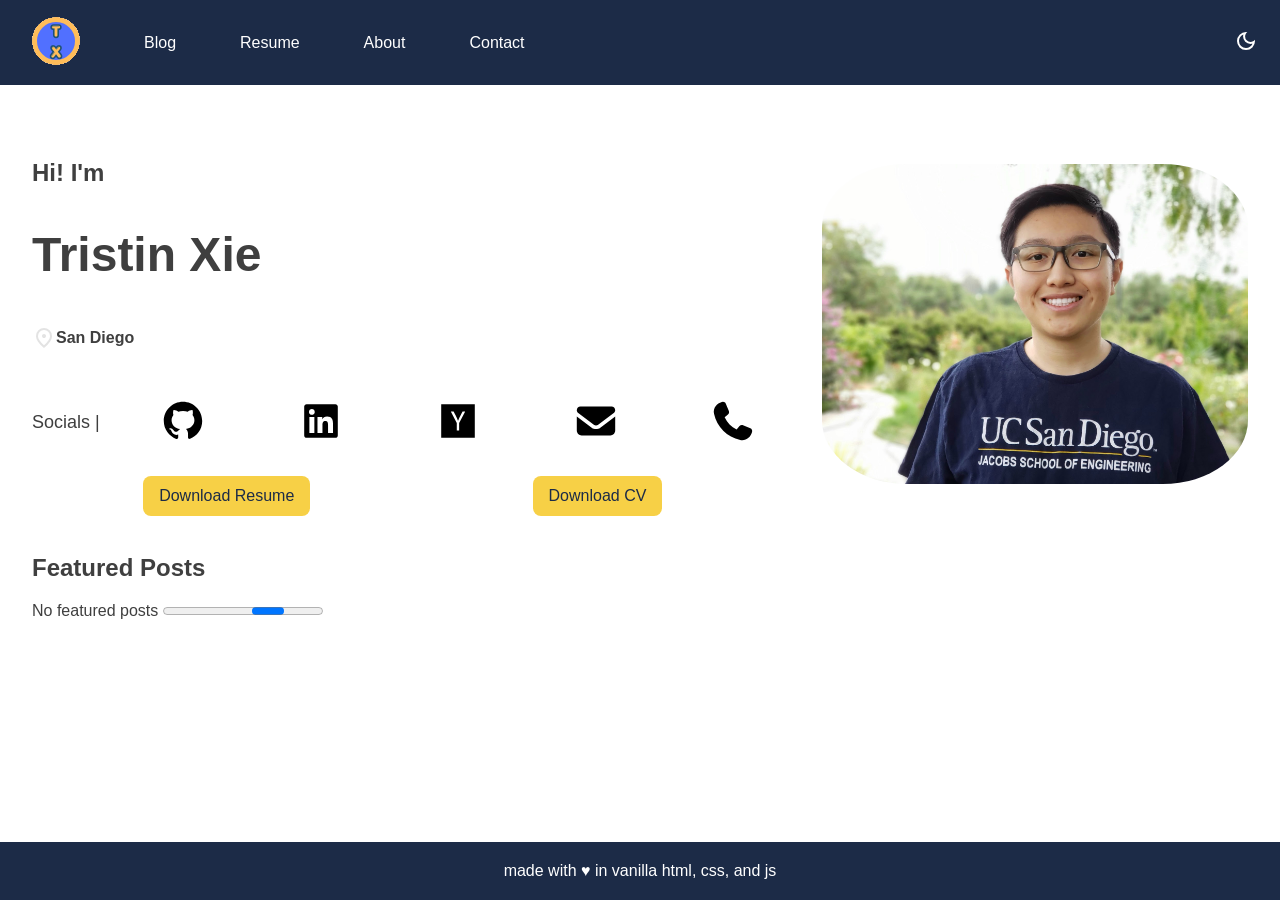
<file: index.html>
<!DOCTYPE html>
<html lang="en">

<head>
  <meta charset="UTF-8">
  <meta name="viewport" content="width=device-width, initial-scale=1.0">
  <title>Tristin Xie Home Page</title>
  <link rel="stylesheet" type="text/css" href="styles.css">
  <style>
    /* header,
    footer,
    article,
    section {
      border: 2px solid #3F3F3F;
    } */

    socials-container>ul {
      list-style-type: none;
      display: flex;
      justify-content: space-between;
      align-items: center;
      width: 85%;
    }

    socials-container {
      display: flex;
      align-items: center;
      justify-content: space-between;
      width: 100%;
    }
  </style>
  <script>
    class HelloWorld extends HTMLElement {
      connectedCallback() {
        console.log("Hello World!");
      }
    }

    customElements.define("hello-world", HelloWorld);
  </script>
  <link rel="icon" type="image/x-icon" href="/assets/favicon.ico">
</head>

<body>
  <header>
    <input type="checkbox" id="nav-toggle">
    <nav class="menu">
      <ul>
        <li><a class="main-logo" href="/"><img src=/assets/favicon.ico alt="Tristin Xie Logo"></a></li>
        <li><a href="/blog.html">Blog</a></li>
        <li><a href="/assets/TristinXieResume.pdf">Resume</a></li>
        <li><a href="/profile.html">About</a></li>
        <li><a href="/contact.html">Contact</a></li>
      </ul>
      <button>
        <svg xmlns="http://www.w3.org/2000/svg" height="48px" viewBox="0 -960 960 960" width="24px" fill="currentColor">
          <path
            d="M480-120q-150 0-255-105T120-480q0-150 105-255t255-105q14 0 27.5 1t26.5 3q-41 29-65.5 75.5T444-660q0 90 63 153t153 63q55 0 101-24.5t75-65.5q2 13 3 26.5t1 27.5q0 150-105 255T480-120Zm0-80q88 0 158-48.5T740-375q-20 5-40 8t-40 3q-123 0-209.5-86.5T364-660q0-20 3-40t8-40q-78 32-126.5 102T200-480q0 116 82 198t198 82Zm-10-270Z" />
        </svg>
      </button>
    </nav>
  </header>
  <br>
  <main>
    <noscript>
      <div>
        <strong>Your JavaScript is off! Some interactive features may require JavaScript to be on.</strong>
      </div>
    </noscript>
    <hello-world></hello-world>
    <article class="me-section">
      <section id="me-info">
        <h1 data-greeting>Hi! I'm</h1>
        <h2 id="my-name">Tristin Xie</h2>
        <p id="me-location">
          <svg xmlns="http://www.w3.org/2000/svg" height="32px" viewBox="0 -960 960 960" width="24px" fill="#e3e3e3">
            <path
              d="M536.5-503.5Q560-527 560-560t-23.5-56.5Q513-640 480-640t-56.5 23.5Q400-593 400-560t23.5 56.5Q447-480 480-480t56.5-23.5ZM480-186q122-112 181-203.5T720-552q0-109-69.5-178.5T480-800q-101 0-170.5 69.5T240-552q0 71 59 162.5T480-186Zm0 106Q319-217 239.5-334.5T160-552q0-150 96.5-239T480-880q127 0 223.5 89T800-552q0 100-79.5 217.5T480-80Zm0-480Z" />
          </svg>
          <b>
            San Diego
          </b>
        </p>
        <socials-container>
          <p>
            Socials &vert;
          </p>
          <ul>
            <li>
              <a href="https://github.com/tristinxie">
                <svg xmlns="http://www.w3.org/2000/svg" height="48px" viewBox="0 0 640 640">
                  <!--!Font Awesome Free 7.3.1 by @fontawesome - https://fontawesome.com License - https://fontawesome.com/license/free Copyright 2026 Fonticons, Inc.-->
                  <path
                    d="M280.5 426.5C214.5 418.5 168 371 168 309.5C168 284.5 177 257.5 192 239.5C185.5 223 186.5 188 194 173.5C214 171 241 181.5 257 196C276 190 296 187 320.5 187C345 187 365 190 383 195.5C398.5 181.5 426 171 446 173.5C453 187 454 222 447.5 239C463.5 258 472 283.5 472 309.5C472 371 425.5 417.5 358.5 426C375.5 437 387 461 387 488.5L387 540.5C387 555.5 399.5 564 414.5 558C505 523.5 576 433 576 321C576 179.5 461 64 319.5 64C178 64 64 179.5 64 321C64 432 134.5 524 229.5 558.5C243 563.5 256 554.5 256 541L256 501C249 504 240 506 232 506C199 506 179.5 488 165.5 454.5C160 441 154 433 142.5 431.5C136.5 431 134.5 428.5 134.5 425.5C134.5 419.5 144.5 415 154.5 415C169 415 181.5 424 194.5 442.5C204.5 457 215 463.5 227.5 463.5C240 463.5 248 459 259.5 447.5C268 439 274.5 431.5 280.5 426.5z" />
                </svg>
              </a>
            </li>
            <li>
              <a href="https://www.linkedin.com/in/tristinxie/">
                <svg xmlns="http://www.w3.org/2000/svg" height="48px" viewBox="0 0 640 640">
                  <!--!Font Awesome Free 7.3.1 by @fontawesome - https://fontawesome.com License - https://fontawesome.com/license/free Copyright 2026 Fonticons, Inc.-->
                  <path
                    d="M512 96L127.9 96C110.3 96 96 110.5 96 128.3L96 511.7C96 529.5 110.3 544 127.9 544L512 544C529.6 544 544 529.5 544 511.7L544 128.3C544 110.5 529.6 96 512 96zM231.4 480L165 480L165 266.2L231.5 266.2L231.5 480L231.4 480zM198.2 160C219.5 160 236.7 177.2 236.7 198.5C236.7 219.8 219.5 237 198.2 237C176.9 237 159.7 219.8 159.7 198.5C159.7 177.2 176.9 160 198.2 160zM480.3 480L413.9 480L413.9 376C413.9 351.2 413.4 319.3 379.4 319.3C344.8 319.3 339.5 346.3 339.5 374.2L339.5 480L273.1 480L273.1 266.2L336.8 266.2L336.8 295.4L337.7 295.4C346.6 278.6 368.3 260.9 400.6 260.9C467.8 260.9 480.3 305.2 480.3 362.8L480.3 480z" />
                </svg>
              </a>
            </li>
            <li>
              <a href="https://news.ycombinator.com/user?id=hachet">
                <svg xmlns="http://www.w3.org/2000/svg" height="48px" viewBox="0 0 640 640">
                  <!--!Font Awesome Free 7.3.1 by @fontawesome - https://fontawesome.com License - https://fontawesome.com/license/free Copyright 2026 Fonticons, Inc.-->
                  <path
                    d="M96 96L96 544L544 544L544 96L96 96zM117.2 293.2L117 293.2C117.1 293.1 117.2 292.9 117.3 292.8C117.3 292.9 117.3 293.1 117.2 293.2zM335.2 347.1L335.2 448L303.8 448L303.8 345.3L224 192L261.3 192C313.8 290.3 310.5 293.2 320.6 317.6C332.9 290.6 326.4 293.2 381.2 192L416 192L335.2 347.1z" />
                </svg>
              </a>
            </li>
            <li>
              <a href="mailto:tristinxie@gmail.com">
                <svg xmlns="http://www.w3.org/2000/svg" height="48px" viewBox="0 0 640 640">
                  <!--!Font Awesome Free 7.3.1 by @fontawesome - https://fontawesome.com License - https://fontawesome.com/license/free Copyright 2026 Fonticons, Inc.-->
                  <path
                    d="M112 128C85.5 128 64 149.5 64 176C64 191.1 71.1 205.3 83.2 214.4L291.2 370.4C308.3 383.2 331.7 383.2 348.8 370.4L556.8 214.4C568.9 205.3 576 191.1 576 176C576 149.5 554.5 128 528 128L112 128zM64 260L64 448C64 483.3 92.7 512 128 512L512 512C547.3 512 576 483.3 576 448L576 260L377.6 408.8C343.5 434.4 296.5 434.4 262.4 408.8L64 260z" />
                </svg>
              </a>
            </li>
            <li>
              <a href="tel:+1-626-268-3247">
                <svg xmlns="http://www.w3.org/2000/svg" height="48px" viewBox="0 0 640 640">
                  <!--!Font Awesome Free 7.3.1 by @fontawesome - https://fontawesome.com License - https://fontawesome.com/license/free Copyright 2026 Fonticons, Inc.-->
                  <path
                    d="M224.2 89C216.3 70.1 195.7 60.1 176.1 65.4L170.6 66.9C106 84.5 50.8 147.1 66.9 223.3C104 398.3 241.7 536 416.7 573.1C493 589.3 555.5 534 573.1 469.4L574.6 463.9C580 444.2 569.9 423.6 551.1 415.8L453.8 375.3C437.3 368.4 418.2 373.2 406.8 387.1L368.2 434.3C297.9 399.4 241.3 341 208.8 269.3L253 233.3C266.9 222 271.6 202.9 264.8 186.3L224.2 89z" />
                </svg>
              </a>
            </li>
          </ul>
        </socials-container>
        <section id="me-links">
          <a href="/assets/TristinXieResume.pdf">Download Resume</a>
          <a href="/assets/TristinXieCV.pdf">Download CV</a>
        </section>
      </section>
      <picture id="me-picture">
        <source srcset="/assets/me_wide.jpg" media="(width >= 45rem)">
        <img width="320" height="320" src="/assets/me.jpg" alt="Tristin Xie picture">
      </picture>
    </article>
    <br>
    <section>
      <h2>Featured Posts</h2>
      <featured-posts aria-busy="true" aria-describedby="progress-bar">
        No featured posts
      </featured-posts>

      <progress id="progress-bar" aria-label="Content loading…"></progress>
    </section>
  </main>
  <br>
  <footer>
    made with &hearts; in vanilla html, css, and js
  </footer>
</body>

</html>
</file>
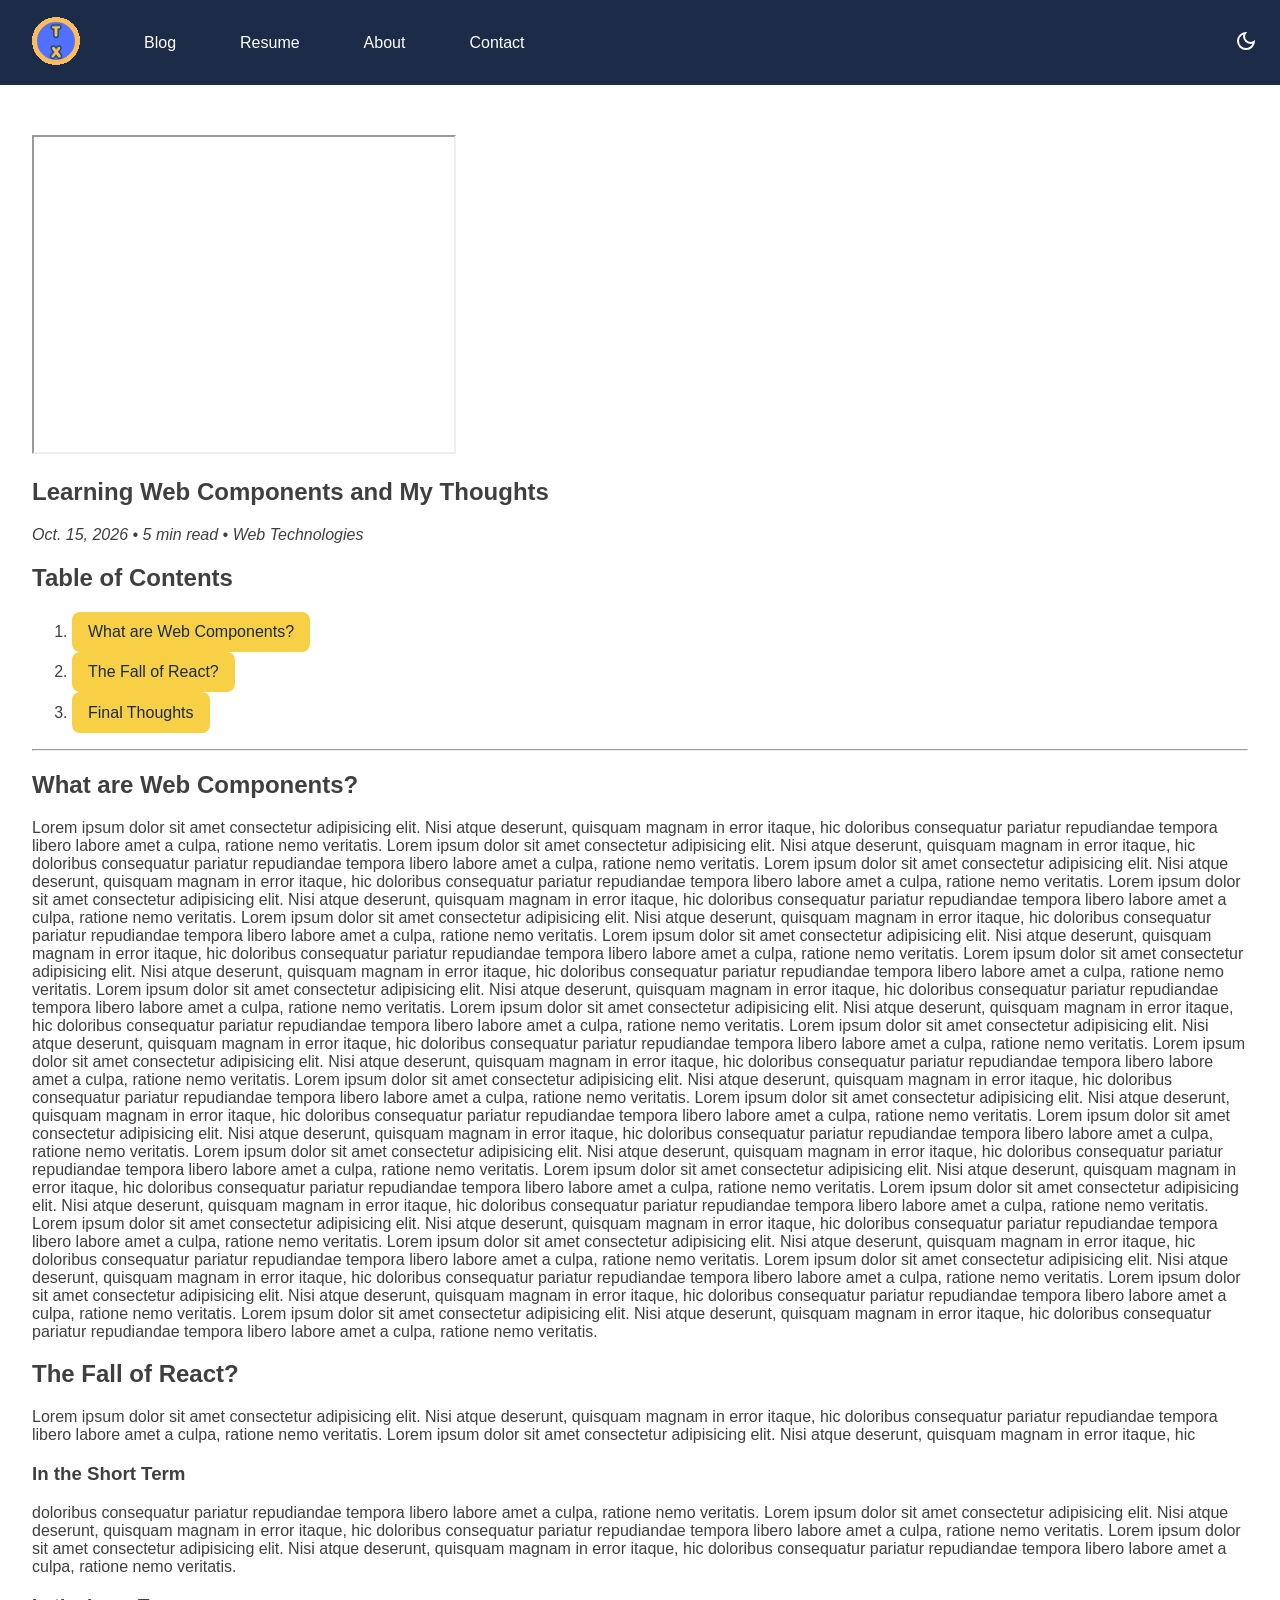
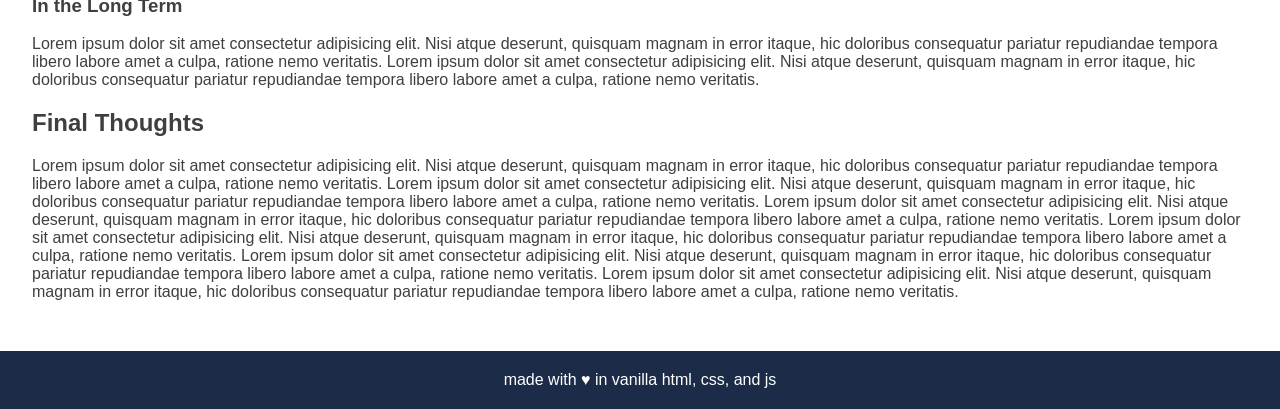
<file: blog-post-1.html>
<!DOCTYPE html>
<html lang="zxx">

<head>
  <meta charset="UTF-8">
  <meta name="viewport" content="width=device-width, initial-scale=1.0">
  <title>Tristin Xie Home Page</title>
  <!-- <style>
    header,
    footer,
    section {
      border: 2px solid #3F3F3F;
    }
  </style> -->
  <link rel="icon" type="image/x-icon" href="/assets/favicon.ico">
  <link rel="stylesheet" type="text/css" href="styles.css">
</head>

<body>
  <header>
    <input type="checkbox" id="nav-toggle">
    <nav class="menu">
      <ul>
        <li><a class="main-logo" href="/"><img src=/assets/favicon.ico alt="Tristin Xie Logo"></a></li>
        <li><a href="/blog.html">Blog</a></li>
        <li><a href="/assets/TristinXieResume.pdf">Resume</a></li>
        <li><a href="/profile.html">About</a></li>
        <li><a href="/contact.html">Contact</a></li>
      </ul>
      <button>
        <svg xmlns="http://www.w3.org/2000/svg" height="48px" viewBox="0 -960 960 960" width="24px" fill="currentColor">
          <path
            d="M480-120q-150 0-255-105T120-480q0-150 105-255t255-105q14 0 27.5 1t26.5 3q-41 29-65.5 75.5T444-660q0 90 63 153t153 63q55 0 101-24.5t75-65.5q2 13 3 26.5t1 27.5q0 150-105 255T480-120Zm0-80q88 0 158-48.5T740-375q-20 5-40 8t-40 3q-123 0-209.5-86.5T364-660q0-20 3-40t8-40q-78 32-126.5 102T200-480q0 116 82 198t198 82Zm-10-270Z" />
        </svg>
      </button>
    </nav>
  </header>
  <br>
  <main>
    <article>
      <iframe width="420" height="315" src="https://www.youtube.com/embed/2I7uX8m0Ta0">
      </iframe>
      <h1>Learning Web Components and My Thoughts</h1>
      <post-details>
        <i>Oct. 15, 2026 • 5 min read • Web Technologies</i>
      </post-details>
      <h2>Table of Contents</h2>
      <ol>
        <li><a href="#what-are-web-components"> What are Web Components?</a></li>
        <li><a href="#the-fall-of-react">The Fall of React?</a></li>
        <li><a href="#final-thoughts">Final Thoughts</a></li>
      </ol>
      <hr>
      <h2 id="what-are-web-components">What are Web Components?</h2>
      Lorem ipsum dolor sit amet consectetur adipisicing elit. Nisi atque deserunt, quisquam magnam in error itaque, hic
      doloribus consequatur pariatur repudiandae tempora libero labore amet a culpa, ratione nemo veritatis.
      Lorem ipsum dolor sit amet consectetur adipisicing elit. Nisi atque deserunt, quisquam magnam in error itaque, hic
      doloribus consequatur pariatur repudiandae tempora libero labore amet a culpa, ratione nemo veritatis.
      Lorem ipsum dolor sit amet consectetur adipisicing elit. Nisi atque deserunt, quisquam magnam in error itaque, hic
      doloribus consequatur pariatur repudiandae tempora libero labore amet a culpa, ratione nemo veritatis.
      Lorem ipsum dolor sit amet consectetur adipisicing elit. Nisi atque deserunt, quisquam magnam in error itaque, hic
      doloribus consequatur pariatur repudiandae tempora libero labore amet a culpa, ratione nemo veritatis.
      Lorem ipsum dolor sit amet consectetur adipisicing elit. Nisi atque deserunt, quisquam magnam in error itaque, hic
      doloribus consequatur pariatur repudiandae tempora libero labore amet a culpa, ratione nemo veritatis.
      Lorem ipsum dolor sit amet consectetur adipisicing elit. Nisi atque deserunt, quisquam magnam in error itaque, hic
      doloribus consequatur pariatur repudiandae tempora libero labore amet a culpa, ratione nemo veritatis.
      Lorem ipsum dolor sit amet consectetur adipisicing elit. Nisi atque deserunt, quisquam magnam in error itaque, hic
      doloribus consequatur pariatur repudiandae tempora libero labore amet a culpa, ratione nemo veritatis.
      Lorem ipsum dolor sit amet consectetur adipisicing elit. Nisi atque deserunt, quisquam magnam in error itaque, hic
      doloribus consequatur pariatur repudiandae tempora libero labore amet a culpa, ratione nemo veritatis.
      Lorem ipsum dolor sit amet consectetur adipisicing elit. Nisi atque deserunt, quisquam magnam in error itaque, hic
      doloribus consequatur pariatur repudiandae tempora libero labore amet a culpa, ratione nemo veritatis.
      Lorem ipsum dolor sit amet consectetur adipisicing elit. Nisi atque deserunt, quisquam magnam in error itaque, hic
      doloribus consequatur pariatur repudiandae tempora libero labore amet a culpa, ratione nemo veritatis.
      Lorem ipsum dolor sit amet consectetur adipisicing elit. Nisi atque deserunt, quisquam magnam in error itaque, hic
      doloribus consequatur pariatur repudiandae tempora libero labore amet a culpa, ratione nemo veritatis.
      Lorem ipsum dolor sit amet consectetur adipisicing elit. Nisi atque deserunt, quisquam magnam in error itaque, hic
      doloribus consequatur pariatur repudiandae tempora libero labore amet a culpa, ratione nemo veritatis.
      Lorem ipsum dolor sit amet consectetur adipisicing elit. Nisi atque deserunt, quisquam magnam in error itaque, hic
      doloribus consequatur pariatur repudiandae tempora libero labore amet a culpa, ratione nemo veritatis.
      Lorem ipsum dolor sit amet consectetur adipisicing elit. Nisi atque deserunt, quisquam magnam in error itaque, hic
      doloribus consequatur pariatur repudiandae tempora libero labore amet a culpa, ratione nemo veritatis.
      Lorem ipsum dolor sit amet consectetur adipisicing elit. Nisi atque deserunt, quisquam magnam in error itaque, hic
      doloribus consequatur pariatur repudiandae tempora libero labore amet a culpa, ratione nemo veritatis.
      Lorem ipsum dolor sit amet consectetur adipisicing elit. Nisi atque deserunt, quisquam magnam in error itaque, hic
      doloribus consequatur pariatur repudiandae tempora libero labore amet a culpa, ratione nemo veritatis.
      Lorem ipsum dolor sit amet consectetur adipisicing elit. Nisi atque deserunt, quisquam magnam in error itaque, hic
      doloribus consequatur pariatur repudiandae tempora libero labore amet a culpa, ratione nemo veritatis.
      Lorem ipsum dolor sit amet consectetur adipisicing elit. Nisi atque deserunt, quisquam magnam in error itaque, hic
      doloribus consequatur pariatur repudiandae tempora libero labore amet a culpa, ratione nemo veritatis.
      Lorem ipsum dolor sit amet consectetur adipisicing elit. Nisi atque deserunt, quisquam magnam in error itaque, hic
      doloribus consequatur pariatur repudiandae tempora libero labore amet a culpa, ratione nemo veritatis.
      Lorem ipsum dolor sit amet consectetur adipisicing elit. Nisi atque deserunt, quisquam magnam in error itaque, hic
      doloribus consequatur pariatur repudiandae tempora libero labore amet a culpa, ratione nemo veritatis.
      Lorem ipsum dolor sit amet consectetur adipisicing elit. Nisi atque deserunt, quisquam magnam in error itaque, hic
      doloribus consequatur pariatur repudiandae tempora libero labore amet a culpa, ratione nemo veritatis.
      Lorem ipsum dolor sit amet consectetur adipisicing elit. Nisi atque deserunt, quisquam magnam in error itaque, hic
      doloribus consequatur pariatur repudiandae tempora libero labore amet a culpa, ratione nemo veritatis.
      <h2 id="the-fall-of-react">The Fall of React?</h2>
      Lorem ipsum dolor sit amet consectetur adipisicing elit. Nisi atque deserunt, quisquam magnam in error itaque, hic
      doloribus consequatur pariatur repudiandae tempora libero labore amet a culpa, ratione nemo veritatis.
      Lorem ipsum dolor sit amet consectetur adipisicing elit. Nisi atque deserunt, quisquam magnam in error itaque, hic
      <h3>In the Short Term</h3>
      doloribus consequatur pariatur repudiandae tempora libero labore amet a culpa, ratione nemo veritatis.
      Lorem ipsum dolor sit amet consectetur adipisicing elit. Nisi atque deserunt, quisquam magnam in error itaque, hic
      doloribus consequatur pariatur repudiandae tempora libero labore amet a culpa, ratione nemo veritatis.
      Lorem ipsum dolor sit amet consectetur adipisicing elit. Nisi atque deserunt, quisquam magnam in error itaque, hic
      doloribus consequatur pariatur repudiandae tempora libero labore amet a culpa, ratione nemo veritatis.
      <h3>In the Long Term</h3>
      Lorem ipsum dolor sit amet consectetur adipisicing elit. Nisi atque deserunt, quisquam magnam in error itaque, hic
      doloribus consequatur pariatur repudiandae tempora libero labore amet a culpa, ratione nemo veritatis.
      Lorem ipsum dolor sit amet consectetur adipisicing elit. Nisi atque deserunt, quisquam magnam in error itaque, hic
      doloribus consequatur pariatur repudiandae tempora libero labore amet a culpa, ratione nemo veritatis.
      <h2 id="final-thoughts">Final Thoughts</h2>
      Lorem ipsum dolor sit amet consectetur adipisicing elit. Nisi atque deserunt, quisquam magnam in error itaque, hic
      doloribus consequatur pariatur repudiandae tempora libero labore amet a culpa, ratione nemo veritatis.
      Lorem ipsum dolor sit amet consectetur adipisicing elit. Nisi atque deserunt, quisquam magnam in error itaque, hic
      doloribus consequatur pariatur repudiandae tempora libero labore amet a culpa, ratione nemo veritatis.
      Lorem ipsum dolor sit amet consectetur adipisicing elit. Nisi atque deserunt, quisquam magnam in error itaque, hic
      doloribus consequatur pariatur repudiandae tempora libero labore amet a culpa, ratione nemo veritatis.
      Lorem ipsum dolor sit amet consectetur adipisicing elit. Nisi atque deserunt, quisquam magnam in error itaque, hic
      doloribus consequatur pariatur repudiandae tempora libero labore amet a culpa, ratione nemo veritatis.
      Lorem ipsum dolor sit amet consectetur adipisicing elit. Nisi atque deserunt, quisquam magnam in error itaque, hic
      doloribus consequatur pariatur repudiandae tempora libero labore amet a culpa, ratione nemo veritatis.
      Lorem ipsum dolor sit amet consectetur adipisicing elit. Nisi atque deserunt, quisquam magnam in error itaque, hic
      doloribus consequatur pariatur repudiandae tempora libero labore amet a culpa, ratione nemo veritatis.
    </article>
  </main>
  <br>
  <footer>
    made with &hearts; in vanilla html, css, and js
  </footer>
</body>

</html>
</file>
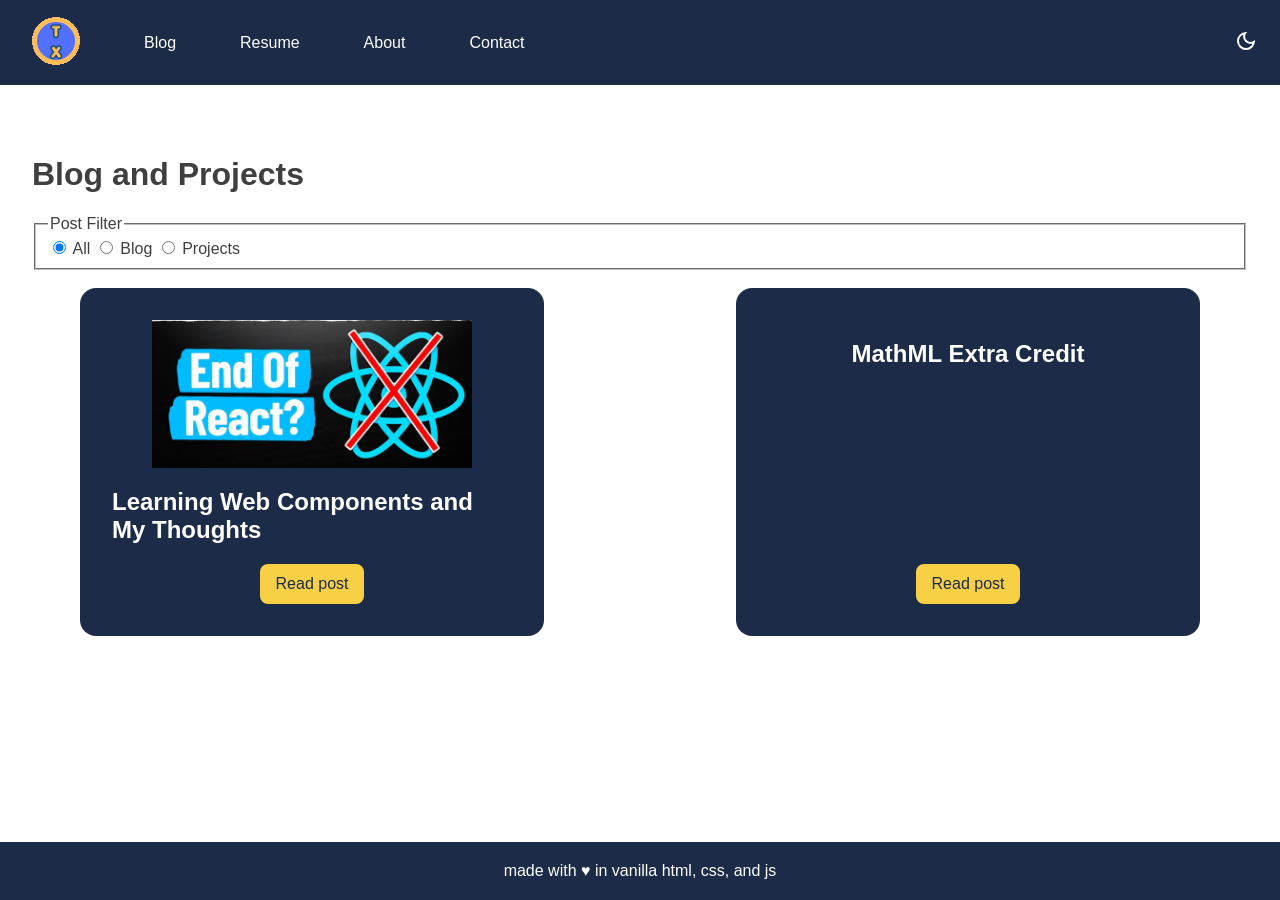
<file: blog.html>
<!DOCTYPE html>
<html lang="en">

<head>
  <meta charset="UTF-8">
  <meta name="viewport" content="width=device-width, initial-scale=1.0">
  <title>Contact Tristin</title>
  <!-- <style>
    header,
    footer,
    section, 
    article {
      border: 2px solid #3F3F3F;
    }
  </style> -->
  <link rel="icon" type="image/x-icon" href="/assets/favicon.ico">
  <link rel="stylesheet" type="text/css" href="styles.css">
</head>

<body>
  <header>
    <input type="checkbox" id="nav-toggle">
    <nav class="menu">
      <ul>
        <li><a class="main-logo" href="/"><img src="/assets/favicon.ico" alt="Tristin Xie Logo"></a></li>
        <li><a href="/blog.html">Blog</a></li>
        <li><a href="/assets/TristinXieResume.pdf">Resume</a></li>
        <li><a href="/profile.html">About</a></li>
        <li><a href="/contact.html">Contact</a></li>
      </ul>
      <button>
        <svg xmlns="http://www.w3.org/2000/svg" height="48px" viewBox="0 -960 960 960" width="24px" fill="currentColor">
          <path
            d="M480-120q-150 0-255-105T120-480q0-150 105-255t255-105q14 0 27.5 1t26.5 3q-41 29-65.5 75.5T444-660q0 90 63 153t153 63q55 0 101-24.5t75-65.5q2 13 3 26.5t1 27.5q0 150-105 255T480-120Zm0-80q88 0 158-48.5T740-375q-20 5-40 8t-40 3q-123 0-209.5-86.5T364-660q0-20 3-40t8-40q-78 32-126.5 102T200-480q0 116 82 198t198 82Zm-10-270Z" />
        </svg>
      </button>
    </nav>
  </header>
  <br>
  <main>
    <h1>Blog and Projects</h1>
    <fieldset>
      <legend>Post Filter</legend>
      <label>
        <input type="radio" name="post-filter" id="post-filter-all" checked>
        <span>All</span>
      </label>
      <label>
        <input type="radio" name="post-filter" id="post-filter-blog">
        <span>Blog</span>
      </label>
      <label>
        <input type="radio" name="post-filter" id="post-filter-projects">
        <span>Projects</span>
      </label>
    </fieldset>
    <br>
    <section id="post-section">
      <article class="post">
        <img width=320 src="/assets/blog-post-1-hero.png" alt="Hero image for blog post 1 - The End of React? with the React.js logo">
        <h2>Learning Web Components and My Thoughts</h2>
        <a href="/blog-post-1.html">Read post</a>
      </article>
      <br>
      <article class="post">
        <h2>MathML Extra Credit</h2>
        <a href="/extra-credit.html">Read post</a>
      </article>
    </section>
  </main>
  <br>
  <footer>
    made with &hearts; in vanilla html, css, and js
  </footer>
</body>

</html>
</file>
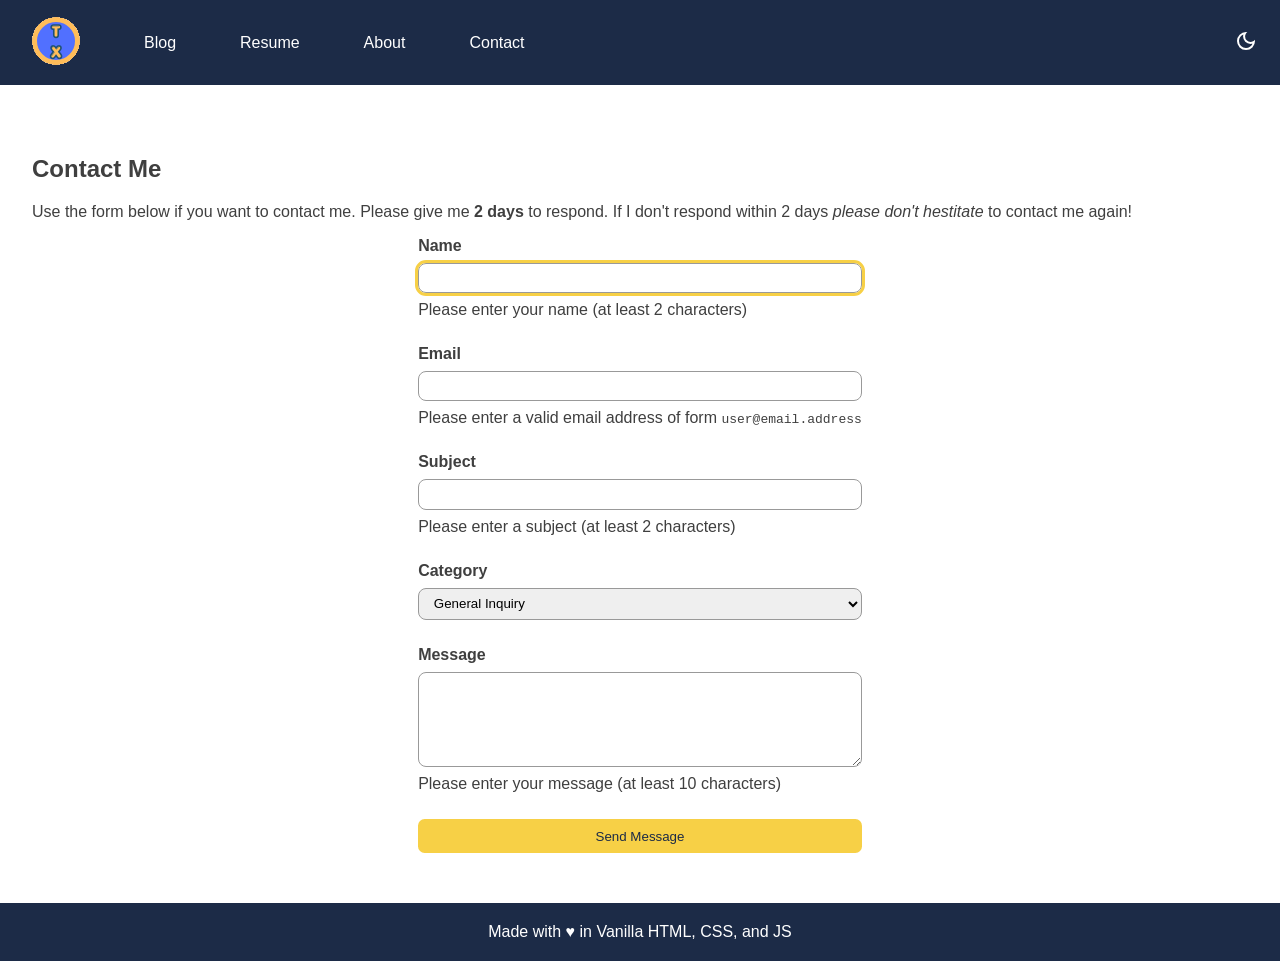
<file: contact.html>
<!DOCTYPE html>
<html lang="en">

<head>
  <meta charset="UTF-8">
  <meta name="viewport" content="width=device-width, initial-scale=1.0">
  <title>Contact Tristin</title>
  <!-- <style>
    header,
    footer,
    section {
      border: 2px solid #3F3F3F;
    }
  </style> -->
  <link rel="icon" type="image/x-icon" href="/assets/favicon.ico">
  <link rel="stylesheet" type="text/css" href="styles.css">
</head>

<body>
  <header>
    <input type="checkbox" id="nav-toggle">
    <nav class="menu">
      <ul>
        <li><a class="main-logo" href="/"><img src=/assets/favicon.ico alt="Tristin Xie Logo"></a></li>
        <li><a href="/blog.html">Blog</a></li>
        <li><a href="/assets/TristinXieResume.pdf">Resume</a></li>
        <li><a href="/profile.html">About</a></li>
        <li><a href="/contact.html">Contact</a></li>
      </ul>
      <button>
        <svg xmlns="http://www.w3.org/2000/svg" height="48px" viewBox="0 -960 960 960" width="24px" fill="currentColor">
          <path
            d="M480-120q-150 0-255-105T120-480q0-150 105-255t255-105q14 0 27.5 1t26.5 3q-41 29-65.5 75.5T444-660q0 90 63 153t153 63q55 0 101-24.5t75-65.5q2 13 3 26.5t1 27.5q0 150-105 255T480-120Zm0-80q88 0 158-48.5T740-375q-20 5-40 8t-40 3q-123 0-209.5-86.5T364-660q0-20 3-40t8-40q-78 32-126.5 102T200-480q0 116 82 198t198 82Zm-10-270Z" />
        </svg>
      </button>
    </nav>
  </header>
  <br>
  <main>
    <article>
      <h1>Contact Me</h1>
      <p>Use the form below if you want to contact me. Please give me <strong>2 days</strong> to respond. If I don't respond within 2 days <em>please don't hestitate</em> to contact me again!</p>
      <section id="form-section">
        <form id="contact-form" action="#" method="post">
          <form-field>
            <label for="name">Name</label>
            <input type="text" id="name" name="name" autofocus required minlength="2">
            <field-error>Please enter your name (at least 2 characters)</field-error>
            <br>
          </form-field>

          <form-field>
            <label for="email">Email</label>
            <input type="email" id="email" name="email" required>
            <field-error>Please enter a valid email address of form <code>user@email.address</code></field-error>
            <br>
          </form-field>

          <form-field>
            <label for="subject">Subject</label>
            <input type="text" id="subject" name="subject" required minlength="2">
            <field-error>Please enter a subject (at least 2 characters)</field-error>
            <br>
          </form-field>

          <form-field>
            <label for="category">Category</label>
            <select id="category" name="category" required>
              <option value="" disabled>Select a category...</option>
              <hr>
              <option value="general">General Inquiry</option>
              <option value="recruitment">Recruitment</option>
              <option value="feedback">Feedback</option>
              <option value="bug">Bug Report</option>
              <option value="other">Other</option>
            </select>
            <br>
          </form-field>

          <form-field>
            <label for="message">Message</label>
            <textarea id="message" name="message" required minlength="10"></textarea>
            <field-error>Please enter your message (at least 10 characters)</field-error>
            <br>
          </form-field>

          <button
              type="button"
              commandfor="confirm-dialog"
              command="show-modal">
              Send Message
          </button>
        </form>
      </section>
    </article>
  </main>
  <br>
  <footer>
    Made with &hearts; in Vanilla HTML, CSS, and JS
  </footer>
  <!-- Confirm form submit dialog -->
  <dialog id="confirm-dialog">
    <h2>Confirm Submission</h2>

    <p>Are you ready to submit?</p>

    <button type="submit" form="contact-form">
        Submit
    </button>
    <button
        type="button"
        commandfor="confirm-dialog"
        command="close">
        Cancel
    </button>
  </dialog>
</body>

</html>
</file>
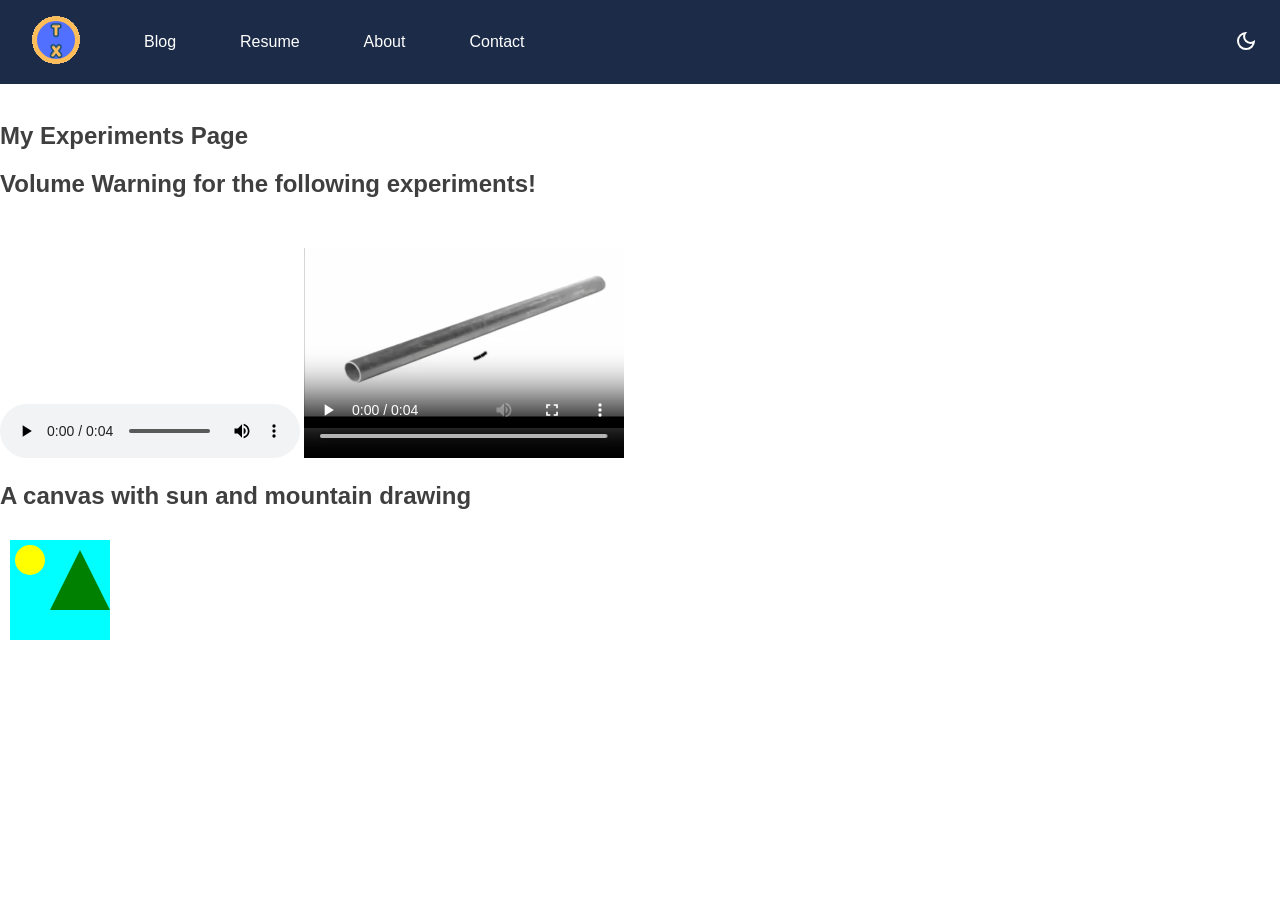
<file: experiments.html>
<!DOCTYPE html>
<html lang="en">

<head>
  <meta charset="UTF-8">
  <meta name="viewport" content="width=device-width, initial-scale=1.0">
  <title>Tristin Xie Experiments</title>
  <!-- <style>
    header,
    footer,
    section {
      border: 2px solid #3F3F3F;
    }
  </style> -->
  <link rel="icon" type="image/x-icon" href="/assets/favicon.ico">
  <link rel="stylesheet" type="text/css" href="styles.css">
  <script>
    document.addEventListener('DOMContentLoaded', () => {
      const ctx = document.querySelector("canvas").getContext("2d");
      ctx.fillStyle = "cyan";
      ctx.fillRect(10, 10, 100, 100);
      ctx.fillStyle = "yellow";
      ctx.beginPath();
      ctx.arc(30, 30, 15, 0, Math.PI * 2);
      ctx.fill();
      ctx.fillStyle = "green";
      ctx.beginPath();
      ctx.moveTo(80, 20); ctx.lineTo(50, 80); ctx.lineTo(110, 80);
      ctx.closePath();
      ctx.fill();
    });
  </script>
</head>

<body>
  <header>
    <input type="checkbox" id="nav-toggle">
    <nav class="menu">
      <ul>
        <li><a class="main-logo" href="/"><img src=/assets/favicon.ico alt="Tristin Xie Logo"></a></li>
        <li><a href="/blog.html">Blog</a></li>
        <li><a href="/assets/TristinXieResume.pdf">Resume</a></li>
        <li><a href="/profile.html">About</a></li>
        <li><a href="/contact.html">Contact</a></li>
      </ul>
      <button>
        <svg xmlns="http://www.w3.org/2000/svg" height="24px" viewBox="0 -960 960 960" width="24px" fill="currentColor">
          <path
            d="M480-120q-150 0-255-105T120-480q0-150 105-255t255-105q14 0 27.5 1t26.5 3q-41 29-65.5 75.5T444-660q0 90 63 153t153 63q55 0 101-24.5t75-65.5q2 13 3 26.5t1 27.5q0 150-105 255T480-120Zm0-80q88 0 158-48.5T740-375q-20 5-40 8t-40 3q-123 0-209.5-86.5T364-660q0-20 3-40t8-40q-78 32-126.5 102T200-480q0 116 82 198t198 82Zm-10-270Z" />
        </svg>
      </button>
    </nav>
  </header>
  <br>
  <article>
    <h1>My Experiments Page</h1>
    <h2>Volume Warning for the following experiments!</h2>
    <audio controls>
      <source src="/assets/metal_pipe.mp3" type="audio/mpeg">
      Your browser does not support the audio tag.
    </audio>
    <video width="320" height="240" controls>
      <source src="/assets/metal_pipe.mp4" type="video/mp4">
      Your browser does not support the video tag.
    </video>
    <h2>A canvas with sun and mountain drawing</h2>
    <canvas width="120" height="120">
      Yellow circle with green triangle in a cyan backdrop. Simple representation of sun and mountain.
    </canvas>
  </article>

  <template id="post-template">
    <article>
      <h2>Post Title</h2>
      <p>This template can be used for when I start filling out my blog</p>
    </article>
  </template>
</body>

</html>
</file>
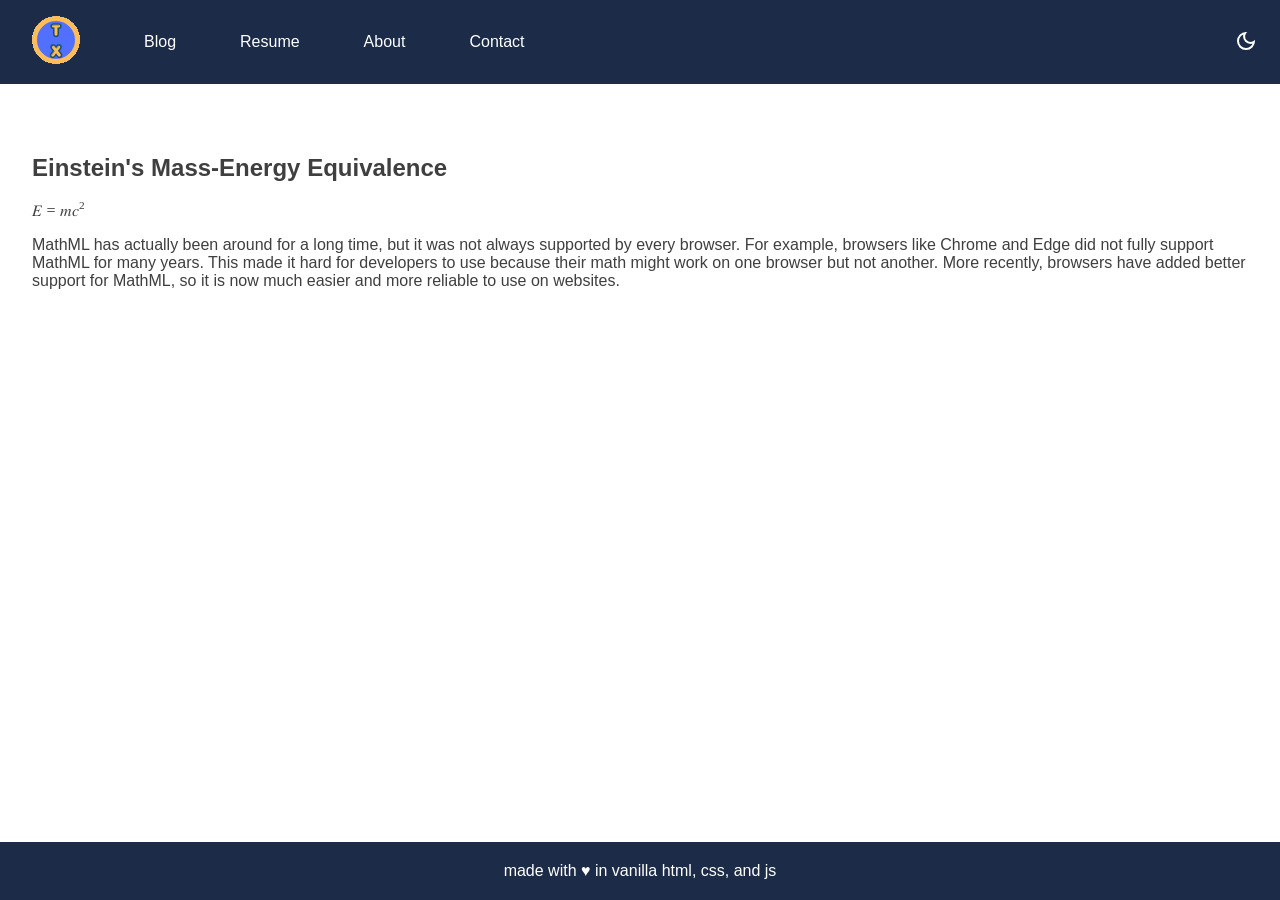
<file: extra-credit.html>
<!DOCTYPE html>
<html lang="en">

<head>
  <meta charset="UTF-8">
  <meta name="viewport" content="width=device-width, initial-scale=1.0">
  <title>Extra Credit MathML</title>
  <!-- <style>
    header,
    footer,
    article,
    section {
      border: 2px solid #3F3F3F;
    }
  </style> -->
  <link rel="stylesheet" type="text/css" href="styles.css">
</head>

<body>
  <header>
    <input type="checkbox" id="nav-toggle">
    <nav class="menu">
      <ul>
        <li><a class="main-logo" href="/"><img src=/assets/favicon.ico alt="Tristin Xie Logo"></a></li>
        <li><a href="/blog.html">Blog</a></li>
        <li><a href="/assets/TristinXieResume.pdf">Resume</a></li>
        <li><a href="/profile.html">About</a></li>
        <li><a href="/contact.html">Contact</a></li>
      </ul>
      <button>
        <svg xmlns="http://www.w3.org/2000/svg" height="24px" viewBox="0 -960 960 960" width="24px" fill="currentColor">
          <path
            d="M480-120q-150 0-255-105T120-480q0-150 105-255t255-105q14 0 27.5 1t26.5 3q-41 29-65.5 75.5T444-660q0 90 63 153t153 63q55 0 101-24.5t75-65.5q2 13 3 26.5t1 27.5q0 150-105 255T480-120Zm0-80q88 0 158-48.5T740-375q-20 5-40 8t-40 3q-123 0-209.5-86.5T364-660q0-20 3-40t8-40q-78 32-126.5 102T200-480q0 116 82 198t198 82Zm-10-270Z" />
        </svg>
      </button>
    </nav>
  </header>
  <br>
  <main>
    <article>
      <h1>Einstein's Mass-Energy Equivalence</h1>

      <math>
        <mi>E</mi>
        <mo>=</mo>
        <mi>m</mi>
        <msup>
          <mi>c</mi>
          <mn>2</mn>
        </msup>
      </math>

      <p>
        MathML has actually been around for a long time, but it was not always supported by every browser.
        For example, browsers like Chrome and Edge did not fully support MathML for many years.
        This made it hard for developers to use because their math might work on one browser but not another.
        More recently, browsers have added better support for MathML, so it is now much easier and more
        reliable to use on websites.
      </p>
    </article>
  </main>
  <br>
  <footer>
    made with &hearts; in vanilla html, css, and js
  </footer>
</body>

</html>
</file>
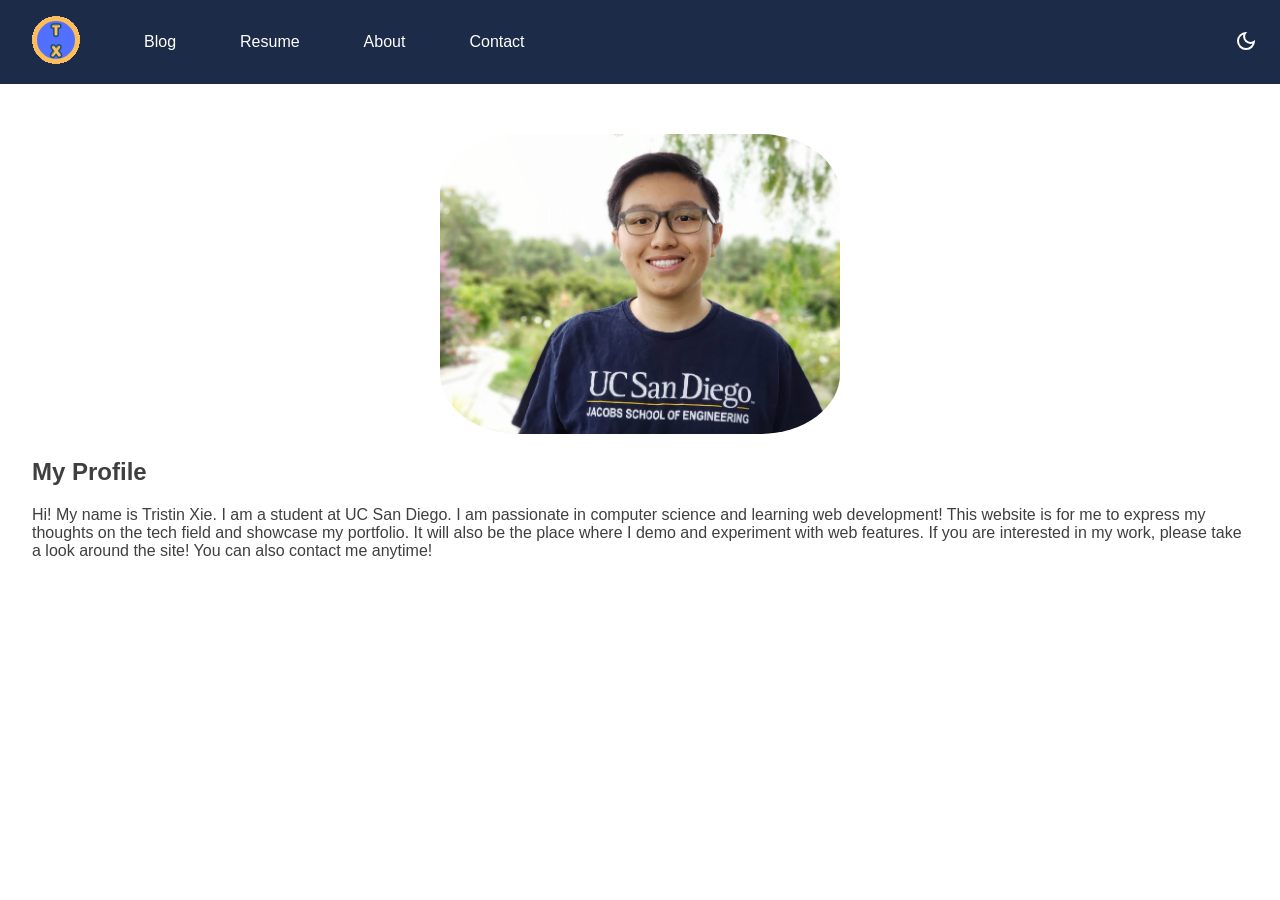
<file: profile.html>
<!DOCTYPE html>
<html lang="en">
<head>
	<meta charset="UTF-8">
	<meta name="viewport" content="width=device-width, initial-scale=1.0">
	<title>Document</title>
  <link rel="stylesheet" type="text/css" href="styles.css">
</head>
<body>
  <header>
    <input type="checkbox" id="nav-toggle">
    <nav class="menu">
      <ul>
        <li><a class="main-logo" href="/"><img src=/assets/favicon.ico alt="Tristin Xie Logo"></a></li>
        <li><a href="/blog.html">Blog</a></li>
        <li><a href="/assets/TristinXieResume.pdf">Resume</a></li>
        <li><a href="/profile.html">About</a></li>
        <li><a href="/contact.html">Contact</a></li>
      </ul>
      <button>
        <svg xmlns="http://www.w3.org/2000/svg" height="24px" viewBox="0 -960 960 960" width="24px" fill="currentColor">
          <path
            d="M480-120q-150 0-255-105T120-480q0-150 105-255t255-105q14 0 27.5 1t26.5 3q-41 29-65.5 75.5T444-660q0 90 63 153t153 63q55 0 101-24.5t75-65.5q2 13 3 26.5t1 27.5q0 150-105 255T480-120Zm0-80q88 0 158-48.5T740-375q-20 5-40 8t-40 3q-123 0-209.5-86.5T364-660q0-20 3-40t8-40q-78 32-126.5 102T200-480q0 116 82 198t198 82Zm-10-270Z" />
        </svg>
      </button>
    </nav>
  </header>
  <br>
	<main>
    <article>
        <section class="me-section">
          <picture>
            <source srcset="/assets/me_wide.jpg" media="(width >= 500px)">
            <img height="300" src="/assets/me.jpg" alt="Tristin Xie picture">
          </picture>
        </section>
        <h1>My Profile</h1>
        <p>
          Hi! My name is Tristin Xie. I am a student at UC San Diego. I am passionate in computer science and learning web development!
          This website is for me to express my thoughts on the tech field and showcase my portfolio. It will also be the place where I demo
          and experiment with web features. If you are interested in my work, please take a look around the site! You can also contact me anytime!
        </p>
    </article>
  </main>
</body>
</html>
</file>
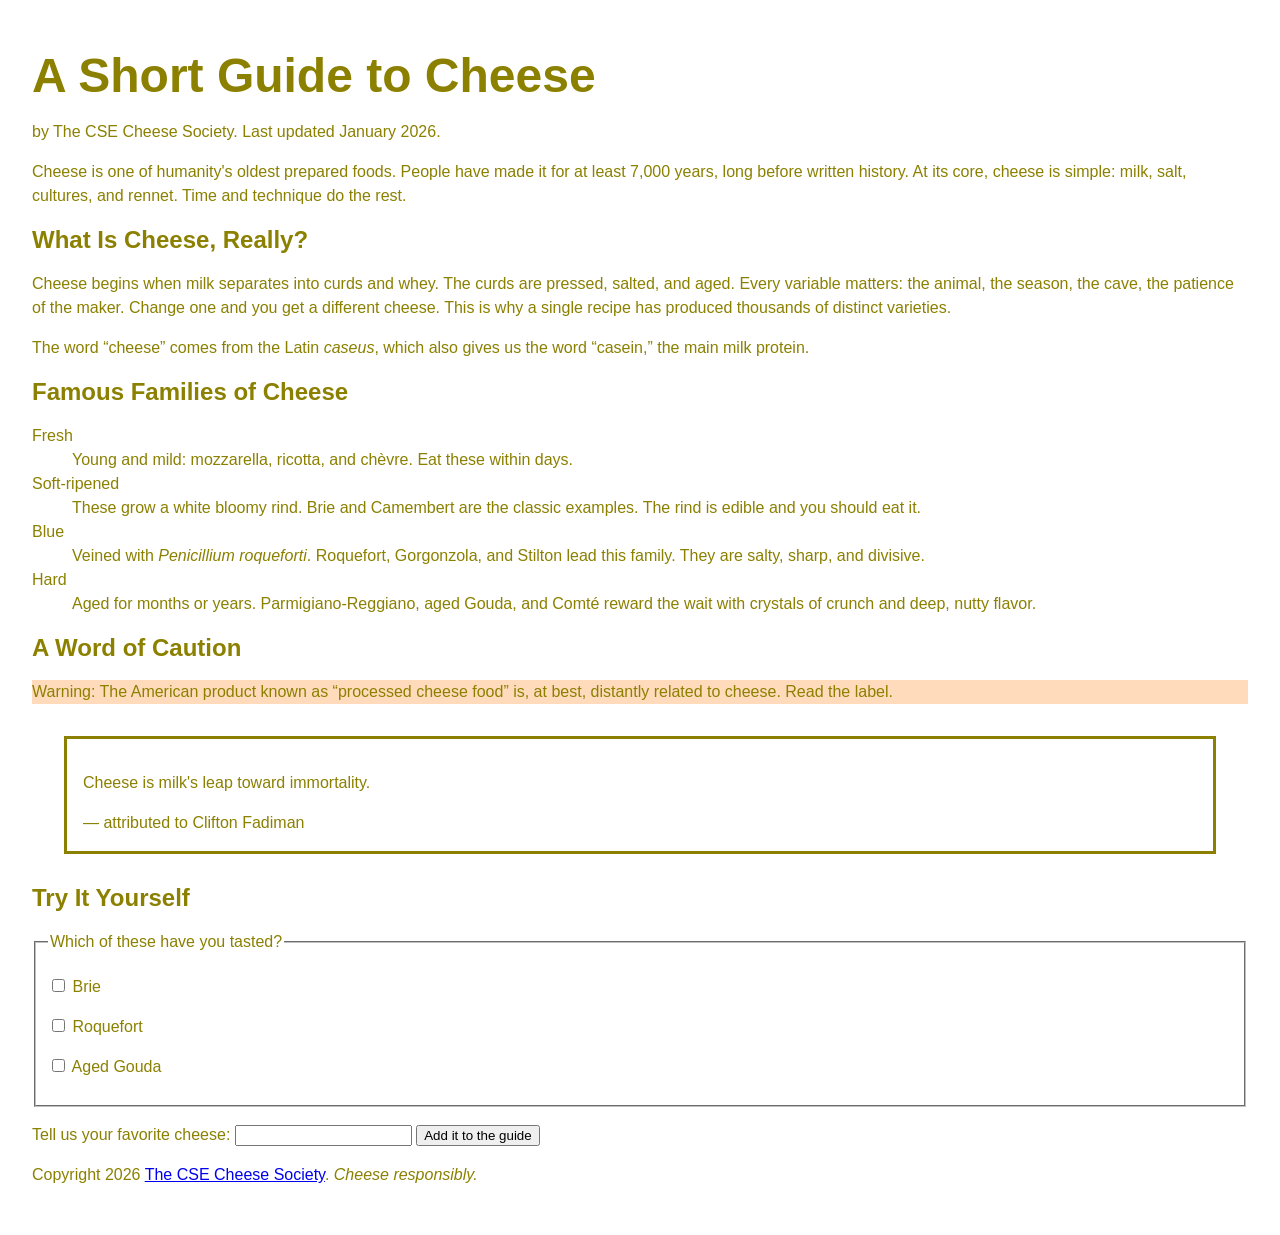
<file: part1/cheese.html>
<!DOCTYPE html>
<html lang="en">
<head>
  <meta charset="UTF-8">
  <meta name="viewport" content="width=device-width, initial-scale=1">
  <title>A Short Guide to Cheese</title>
  <link rel="stylesheet" type="text/css" href="cheese.css">
</head>
<body>
  <header>
    <h1>A Short Guide to Cheese</h1>
    <p>by The CSE Cheese Society. Last updated <time datetime="2026-01">January 2026</time>.</p>
  </header>

  <main>
    <article>
      <p>Cheese is one of humanity's oldest prepared foods. People have made
      it for at least 7,000 years, long before written history. At its core,
      cheese is simple: milk, salt, cultures, and rennet. Time and technique
      do the rest.</p>

      <section>
        <h2>What Is Cheese, Really?</h2>
        <p>Cheese begins when milk separates into curds and whey. The curds
        are pressed, salted, and aged. Every variable matters: the animal,
        the season, the cave, the patience of the maker. Change one and you
        get a different cheese. This is why a single recipe has produced
        thousands of distinct varieties.</p>
        <p>The word <q>cheese</q> comes from the Latin
        <span class="latin" lang="la">caseus</span>, which also gives us the word
        <q>casein,</q> the main milk protein.</p>
      </section>

      <section>
        <h2>Famous Families of Cheese</h2>

        <dl>
          <dt>Fresh</dt>
          <dd>Young and mild: mozzarella, ricotta, and
          <span lang="fr">chèvre</span>. Eat these within days.</dd>

          <dt>Soft-ripened</dt>
          <dd>These grow a white bloomy rind. Brie and Camembert are the
          classic examples. The rind is edible and you should eat it.</dd>

          <dt>Blue</dt>
          <dd>Veined with <span class="latin" lang="la">Penicillium
          roqueforti</span>. Roquefort, Gorgonzola, and Stilton lead this
          family. They are salty, sharp, and divisive.</dd>

          <dt>Hard</dt>
          <dd>Aged for months or years. Parmigiano-Reggiano, aged Gouda,
          and <span lang="fr">Comté</span> reward the wait with crystals
          of crunch and deep, nutty flavor.</dd>
        </dl>
      </section>

      <section>
        <h2>A Word of Caution</h2>
        <p id="warning">Warning: The American product known as
        <q>processed cheese food</q> is, at best, distantly related to
        cheese. Read the label.</p>

        <blockquote>
          <p>Cheese is milk's leap toward immortality.</p>
          <footer>— attributed to Clifton Fadiman</footer>
        </blockquote>
      </section>

      <section>
        <h2>Try It Yourself</h2>
        <form>
          <fieldset>
            <legend>Which of these have you tasted?</legend>
            <p><input type="checkbox" id="c-brie" name="tasted" value="brie">
               <label for="c-brie">Brie</label></p>
            <p><input type="checkbox" id="c-roquefort" name="tasted" value="roquefort">
               <label for="c-roquefort">Roquefort</label></p>
            <p><input type="checkbox" id="c-gouda" name="tasted" value="gouda">
               <label for="c-gouda">Aged Gouda</label></p>
          </fieldset>
          <p>
            <label for="fav">Tell us your favorite cheese:</label>
            <input type="text" id="fav" name="favorite">
            <button type="submit">Add it to the guide</button>
          </p>
        </form>
      </section>
    </article>
  </main>
  <footer>
    <p>Copyright 2026 <a href="https://example.com/cheese-society">The CSE
    Cheese Society</a>. <em>Cheese responsibly.</em></p>
  </footer>
</body>
</html>
</file>
<file: styles.css>
:root {
	--text-color: #3f3f3f;
	--menu-color: white;
	--main-color: #1c2b47;
	--accent-color: #f7d046;
	--font-stack: Arial, Helvetica, sans-serif;
	--page-width: 95%;
	--page-padding: 2rem;
	--post-card-width: 25rem;
}

body {
	min-height: 100vh;
	display: flex;
	flex-direction: column;
	margin: 0 auto;
	font-family: var(--font-stack);
	color: var(--text-color);
}
main {
	max-width: var(--page-width);
	padding: var(--page-padding);
}

#my-name {
	font-size: 3rem;
}

header {
	position: sticky;
	top: 0;
	background-color: var(--main-color);
	padding: 1rem;
}

footer {
	margin-top: auto;
	background-color: var(--main-color);
	color: var(--menu-color);
	padding: 1.25rem;
	display: flex;
	justify-content: center;
}

nav {
	display: flex;
	align-items: center;
}

header input {
	display: none;
}
/* 
This selects h1 with the custom data-greeting attribute. I want only the home page's greeting to 
have the h1 be smaller.
*/
h1[data-greeting] {
	font-size: 1.5rem;
}

/* 
This pushes the button next the menu elements to the other side of the nav bar 
*/
ul + button {
	margin-left: auto;
}
/* 
This selects the top level menu elements of the nav bar and styles them. We do not style the nested
children elements
*/
nav > ul{
	display: flex;
	align-items: center;
	gap: 1rem;
	list-style: none;
	padding: 0;
	margin: 0;
	gap: 2rem;
}

nav a {
	color: var(--menu-color);
	text-decoration: none;
	padding: 1em;
}

nav button {
	background-color: var(--main-color);
	border: none;
	color: var(--menu-color)
}

.me-section {
	display: flex;
	justify-content: center;
	align-items: center;
	gap: 3rem;
}
article socials-container a {
	background-color: transparent;
}

socials-container p {
	white-space: nowrap;
	font-size: large;
}
socials-container ul{
	display: flex;
	flex-wrap: wrap;
	gap: 0.25rem;
	padding: 0;
}

#me-info {
	width: 100%;
}

#me-links {
	display: flex;
	justify-content: space-around;
}

#me-location {
	display: flex;
	align-items: center;
}

article a, article button {
	display: inline-block;
	padding: 0.7em 1em;
	border-radius: 0.5em;
	background-color: var(--accent-color);
	color: var(--main-color);
	text-decoration: none;
	border: none;
}

picture img {
	border-radius: 20%;
	width: auto;
	margin-left: auto;
}

nav a:hover:not(.main-logo), nav button:hover {
	background-color: var(--accent-color);
	color: var(--main-color);
	border-radius: 1rem;
}

a:hover:not(.main-logo), button:hover {
	background-color: #EFEFEF;
}

a:focus, input:focus, button:focus {
	outline: 3px var(--accent-color) solid;
	border-radius: 0.5rem;
}
#post-section {
	display: flex;
	justify-content: space-around;
}
.post {
	display: flex;
	flex-direction: column;
	align-items: center;
	justify-content: space-between;
	color: var(--menu-color);
	background-color: var(--main-color);
	border-radius: 1rem;
	width: var(--post-card-width);
	padding: 2rem;
}
.post h2 {
	overflow-wrap: break-word;
}
#form-section {
	display: flex;
	justify-content: center;
}
#contact-form {
	display: flex;
	flex-direction: column;
}

form-field {
	display: flex;
	justify-content: center;
	flex-direction: column;
	gap: 0.5rem;
}

form-field label {
	font-weight: bold;
}

form-field input, form-field select, form-field textarea {
	padding: 0.5em 0.8em;
	border: 1px solid #999;
	border-radius: 0.5rem;
}

form-field textarea {
	min-height: 5rem;
	resize: vertical;
}

@media (max-width: 60rem) {
	article {
		flex-direction: column-reverse;
		align-items: center;
	}
	nav {
		flex-direction: column;
	}
	nav ul {
		flex-direction: column;
	}
	#me-info {
		max-width: 90%;
	}
	#me-links {
		flex-direction: column;
		align-items: center;
		gap: 25px;
	}
	#post-section {
		flex-direction: column;
		align-items: center;
	}
	.post {
		width: 10rem;
	}
	.post img {
		width: 100%;
	}
}
</file>
<file: part1/cheese.css>
/* 
Name: Tristin Xie
Repository URL: https://github.com/tristinxie/cse134-hw3.git
*/

body {
	font-family: 'Segoe UI', Tahoma, Geneva, Verdana, sans-serif;
	color: #8B8000;
	line-height: 1.5rem;

	max-width: 80rem;
	margin: 0 auto;
	padding: 2rem;
}

h1 {
	font-size: 3rem;
}

h2 {
	font-size: 1.5rem;
}

.latin {
	font-style: italic;
}

#warning {
	background-color: #FFDBBB;
}

blockquote {
	border: 3px #8B8000 solid;
	margin: 2rem;
	padding: 1rem;
}

a:hover {
	background-color: #FF0000;
}

/* 
This later value wins because they have the same selector, same property, same layer, none are important. 
It must choose one background color to display. CSS chooses the latest one to break the tie 
*/
a:hover {
	background-color: #FFDBBB;
}

a:focus, input:focus, button:focus {
	outline: 3px #FF8C00 solid;
}
</file>
